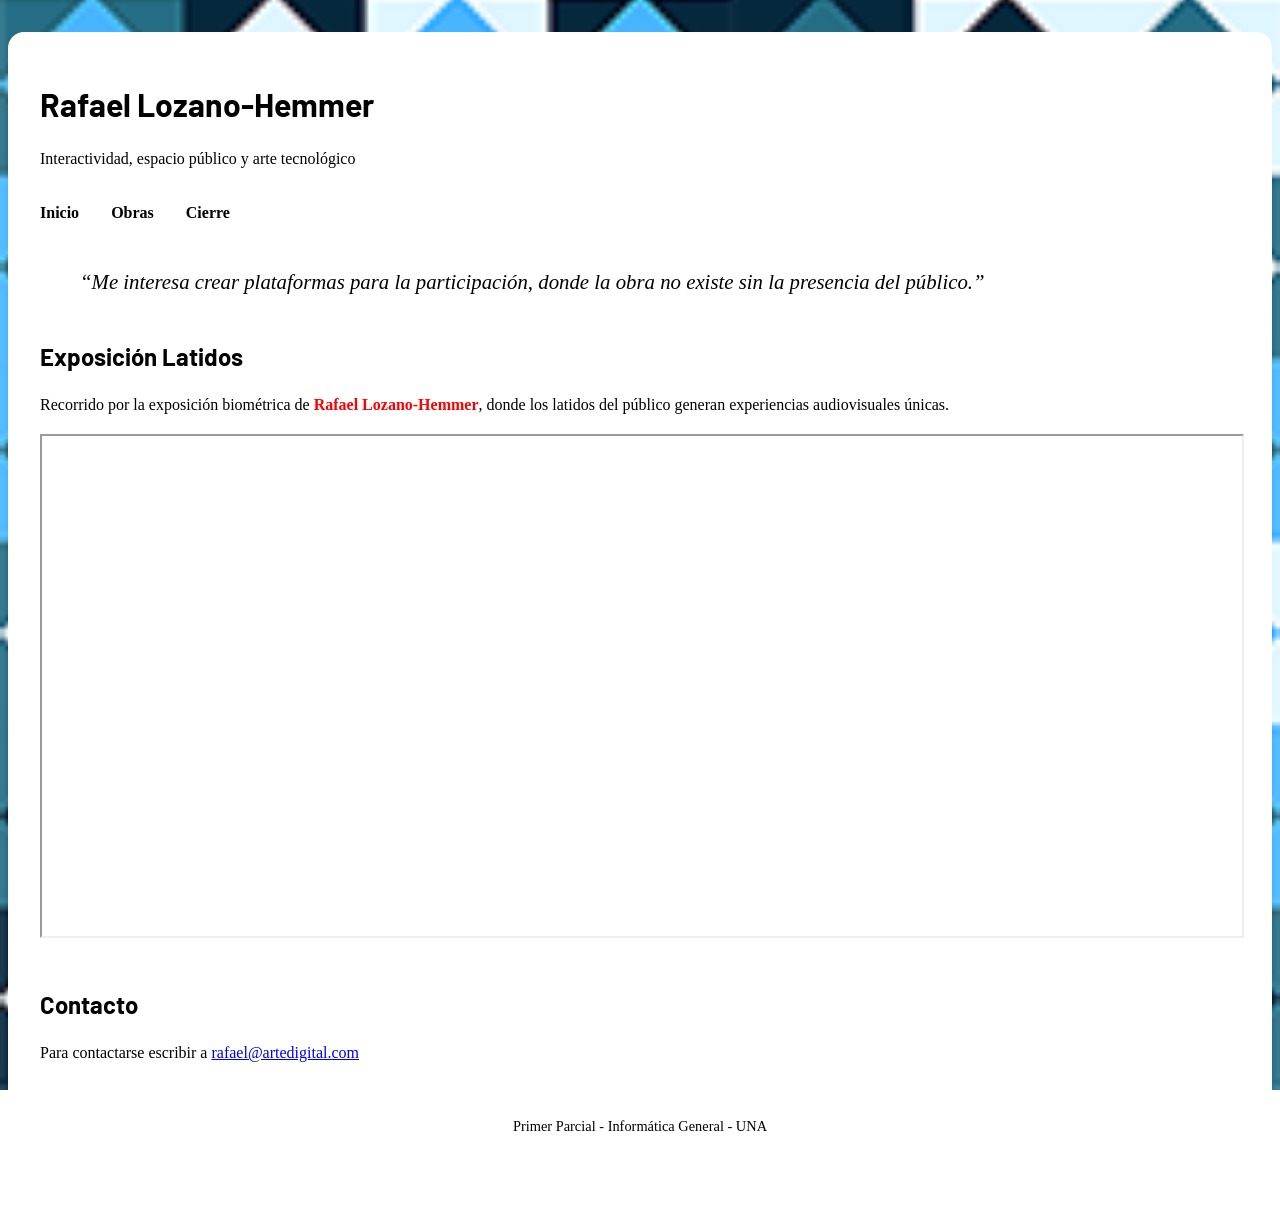
<file: index.html>
<!DOCTYPE html>
<html lang="es">
<head>
  <meta charset="UTF-8">
  <title>Inicio | Rafael Lozano-Hemmer</title>
  <link rel="stylesheet" href="css/style.css">
<link rel="preconnect" href="https://fonts.googleapis.com">
<link rel="preconnect" href="https://fonts.gstatic.com" crossorigin>
<link href="https://fonts.googleapis.com/css2?family=Barlow:ital,wght@0,100;0,200;0,300;0,400;0,500;0,600;0,700;0,800;0,900;1,100;1,200;1,300;1,400;1,500;1,600;1,700;1,800;1,900&display=swap" rel="stylesheet">
</head>
<body>
  <div class="contenedor">  
  <header>
    <h1>Rafael Lozano-Hemmer</h1>
    <p>Interactividad, espacio público y arte tecnológico</p>

    <nav>
     <ul>
      <li><a href="index.html">Inicio</a></li>
      <li><a href="obras.html">Obras</a></li>
      <li><a href="cierre.html">Cierre</a></li>
     </ul>
    </nav>
  </header>
  
  <main>
     <section>
       <blockquote>“Me interesa crear plataformas para la participación, donde la obra no existe sin la presencia del público.”</blockquote>
     </section>
      
    <section>
      <h2>Exposición Latidos</h2>
      <p>Recorrido por la exposición biométrica de <strong>Rafael Lozano-Hemmer</strong>, donde los latidos del público generan experiencias audiovisuales únicas.</p>
  
     <iframe
      width="100%"
      height="500"
      src="https://www.youtube.com/embed/jTzojcaanDs?si=xBi8UF_9gvd8IJlO"
      title="Video de Rafael Lozano-Hemmer"
      allowfullscreen>
     </iframe>
    </section>

     <section>
      <h2>Contacto</h2>
      <p>Para contactarse escribir a <a href="mailto:rafael@artedigital.com">rafael@artedigital.com</a></p>
     </section>
    <nav>
     
     <footer>
        <p>Primer Parcial - Informática General - UNA</p>
     </footer>
  </main>
  </div>
</body>
</html>
</file>
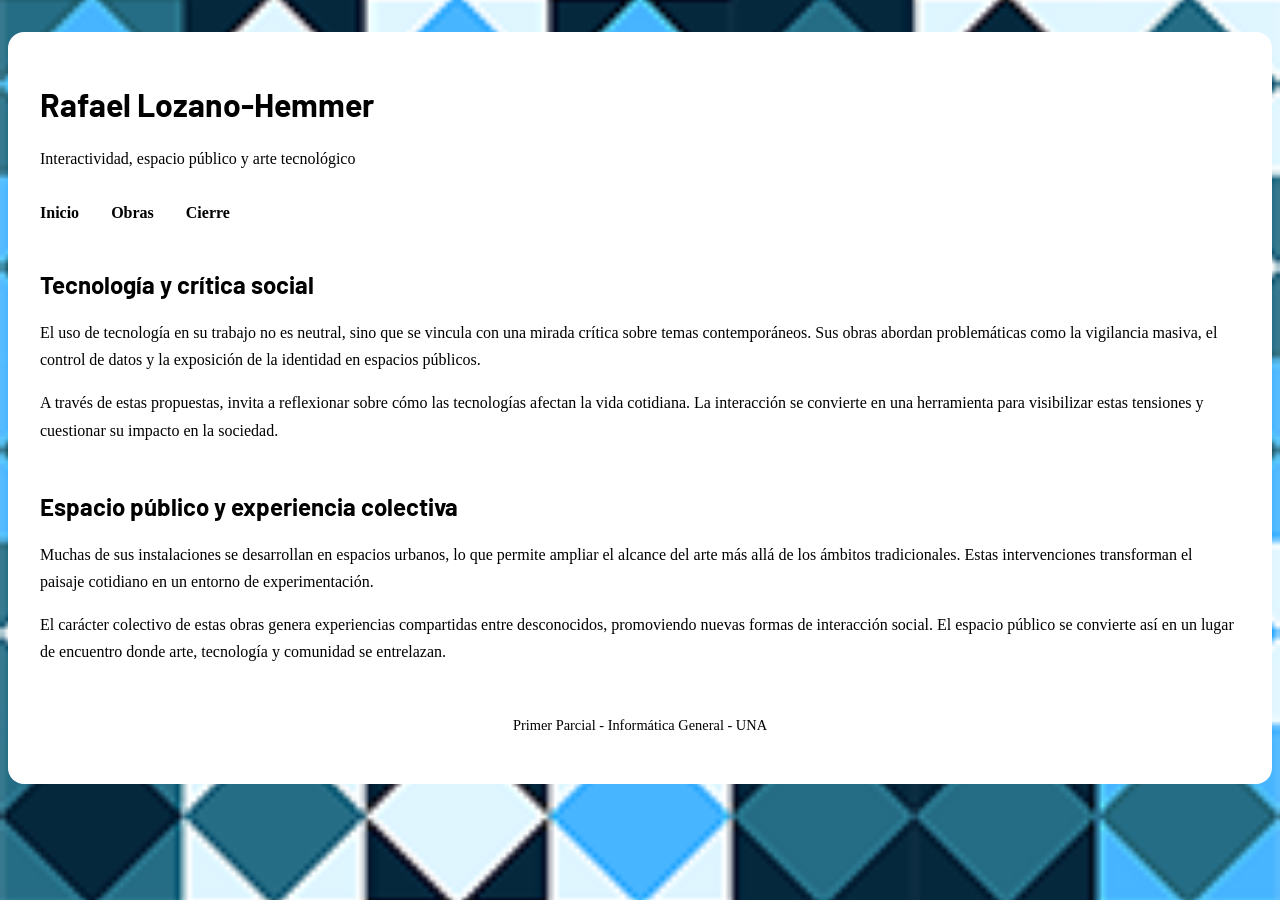
<file: cierre.html>
<!DOCTYPE html>
<html lang="es">
<head>
  <meta charset="UTF-8">
  <title>Cierre | Rafael Lozano-Hemmer</title>
  <link rel="stylesheet" href="css/style.css">
<link rel="preconnect" href="https://fonts.googleapis.com">
<link rel="preconnect" href="https://fonts.gstatic.com" crossorigin>
<link href="https://fonts.googleapis.com/css2?family=Barlow:ital,wght@0,100;0,200;0,300;0,400;0,500;0,600;0,700;0,800;0,900;1,100;1,200;1,300;1,400;1,500;1,600;1,700;1,800;1,900&display=swap" rel="stylesheet">
</head>
<body>
  <div class="contenedor">  
  <header>
    <h1>Rafael Lozano-Hemmer</h1>
    <p>Interactividad, espacio público y arte tecnológico</p>

    <nav>
     <ul>
      <li><a href="index.html">Inicio</a></li>
      <li><a href="obras.html">Obras</a></li>
      <li><a href="cierre.html">Cierre</a></li>
     </ul>
    </nav>
  </header>
  <main>
    <section>
      <h2>Tecnología y crítica social</h2>
      <p>El uso de tecnología en su trabajo no es neutral, sino que se vincula con una mirada crítica sobre temas contemporáneos. Sus obras abordan problemáticas como la vigilancia masiva, el control de datos y la exposición de la identidad en espacios públicos.</p>
      <p>A través de estas propuestas, invita a reflexionar sobre cómo las tecnologías afectan la vida cotidiana. La interacción se convierte en una herramienta para visibilizar estas tensiones y cuestionar su impacto en la sociedad.</p>
    </section>

    <section>
      <h2>Espacio público y experiencia colectiva</h2>
      <p>Muchas de sus instalaciones se desarrollan en espacios urbanos, lo que permite ampliar el alcance del arte más allá de los ámbitos tradicionales. Estas intervenciones transforman el paisaje cotidiano en un entorno de experimentación.</p>
      <p>El carácter colectivo de estas obras genera experiencias compartidas entre desconocidos, promoviendo nuevas formas de interacción social. El espacio público se convierte así en un lugar de encuentro donde arte, tecnología y comunidad se entrelazan.</p>
    </section>
     
     <footer>
        <p>Primer Parcial - Informática General - UNA</p>
     </footer>
  </main>
  </div>
</body>
</html>
</file>
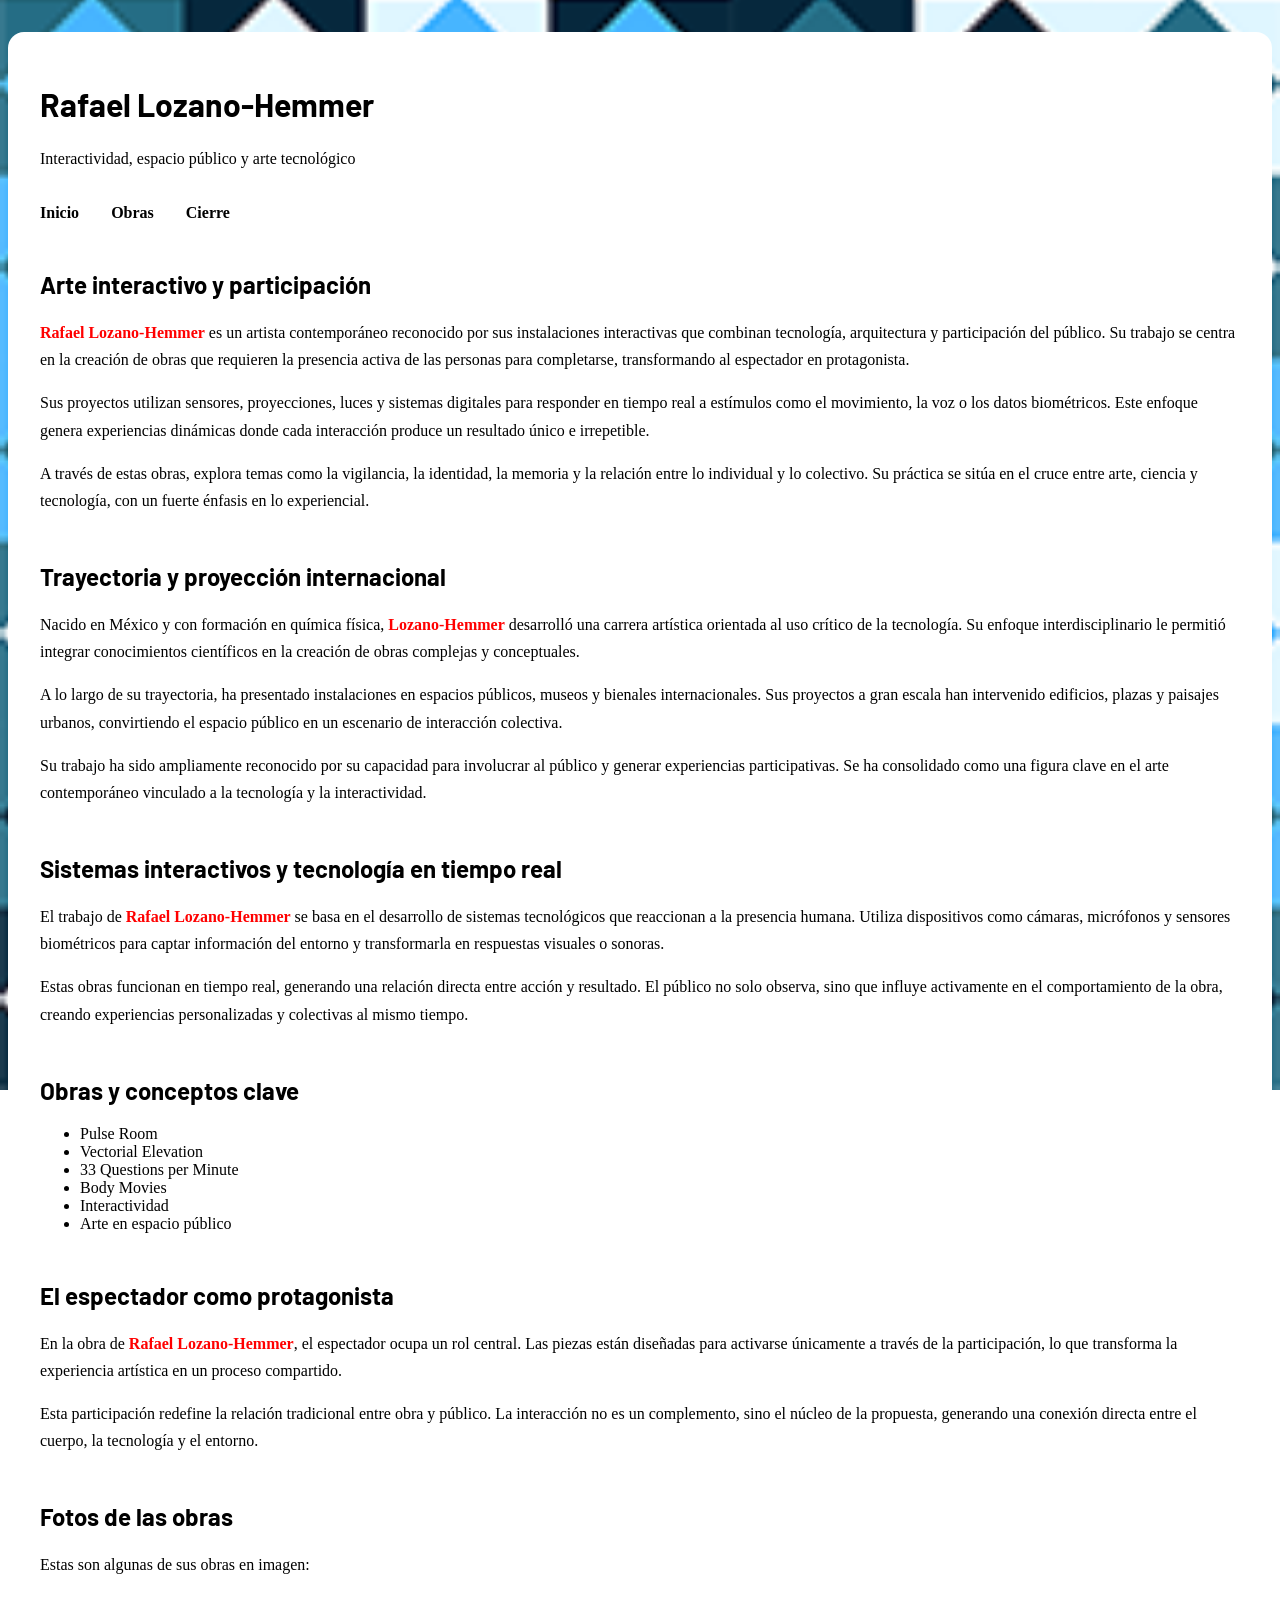
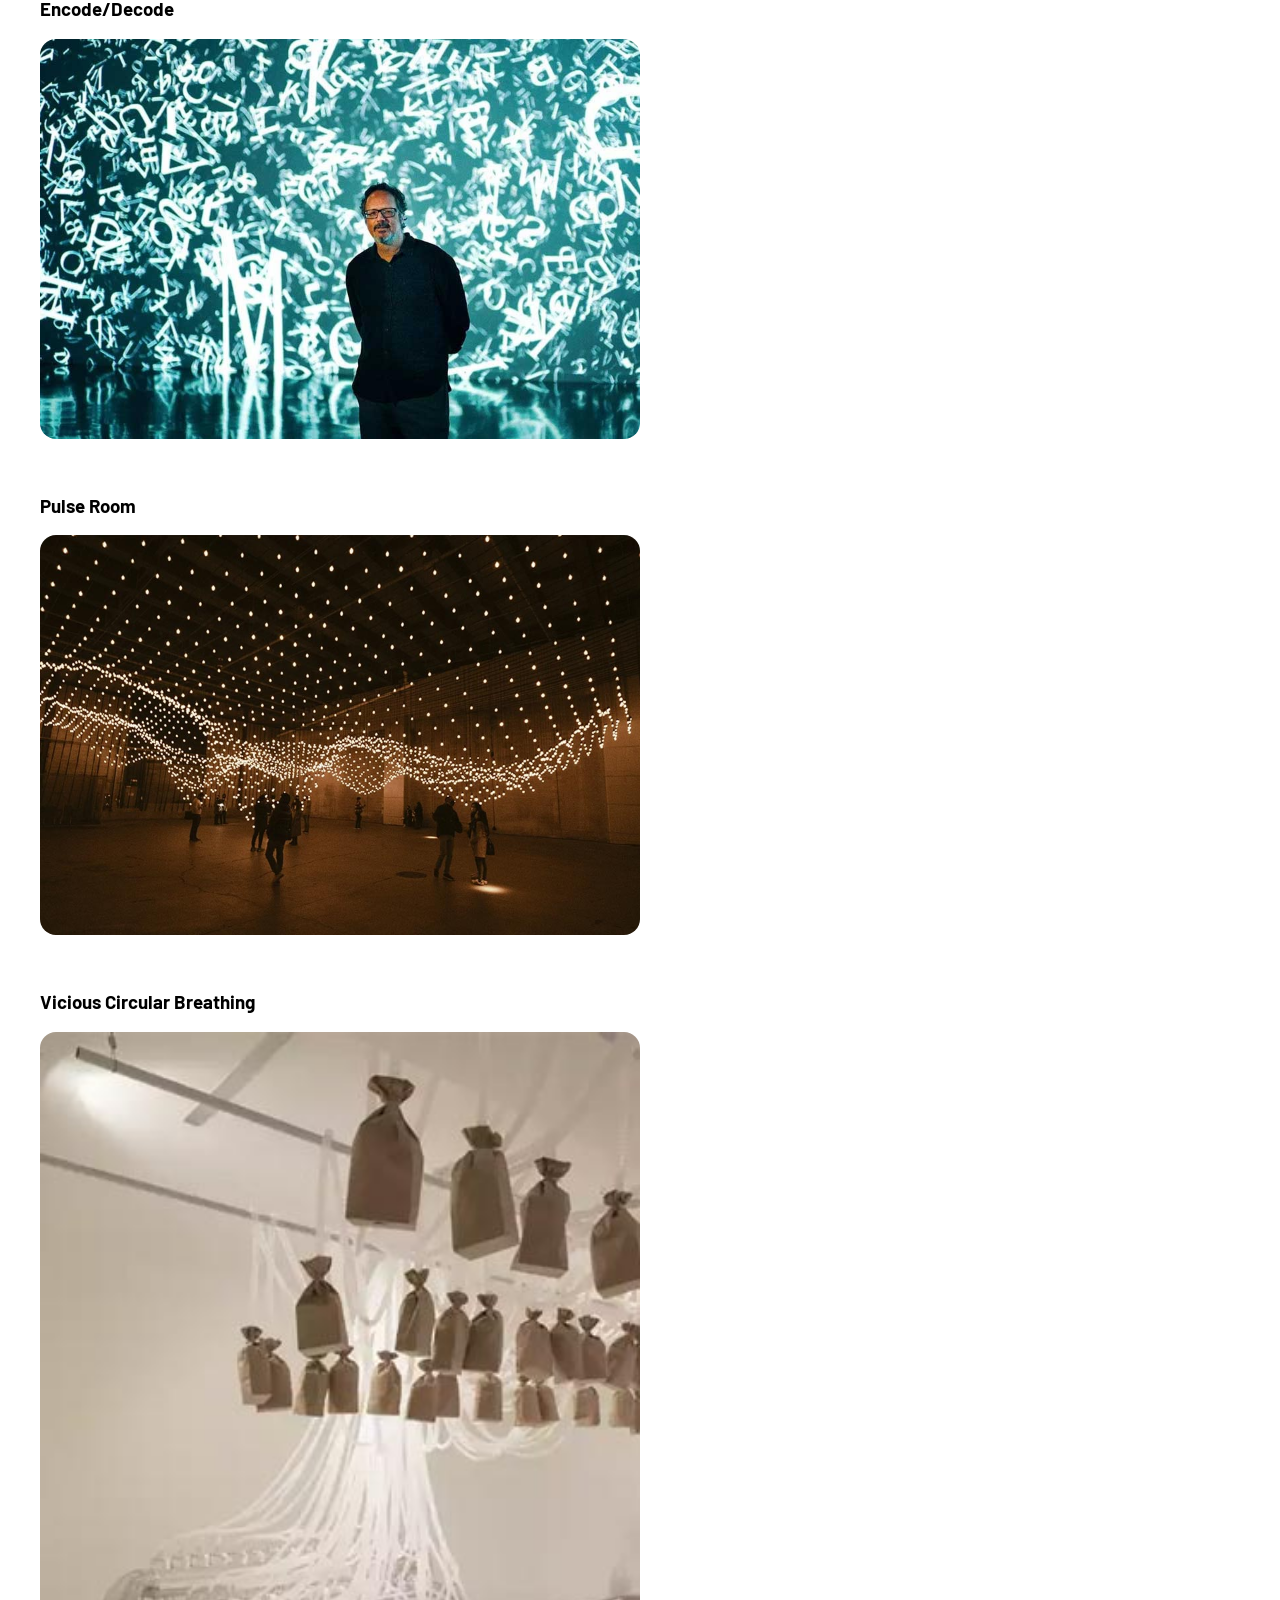
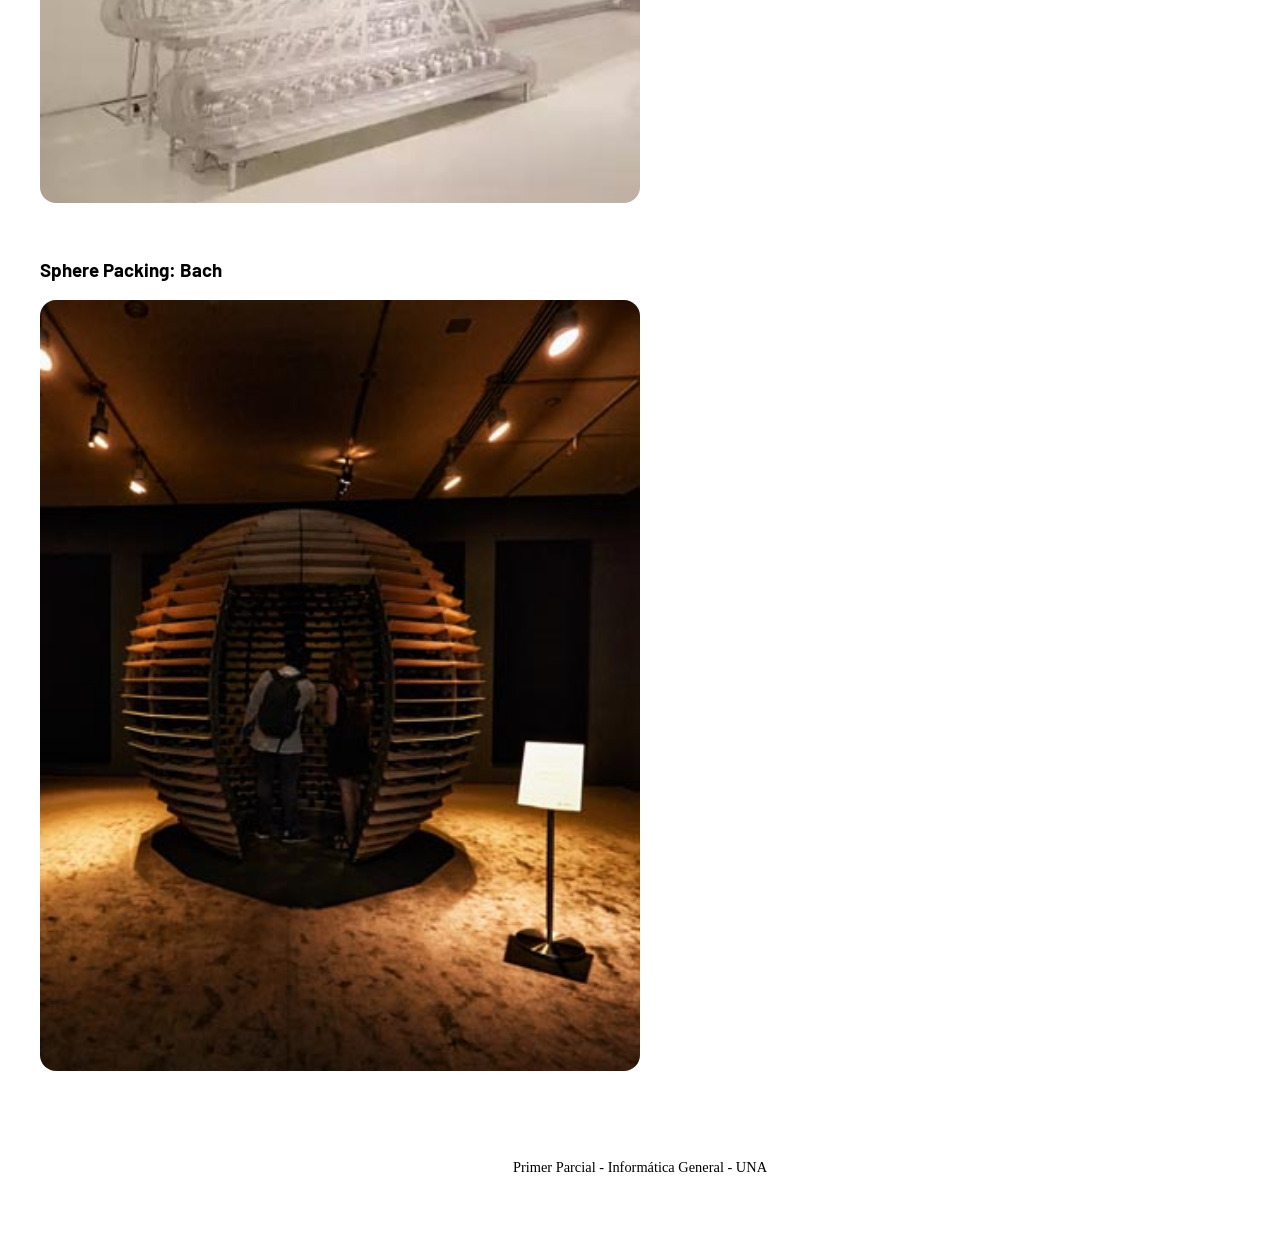
<file: obras.html>
<!DOCTYPE html>
<html lang="es">
<head>
  <meta charset="UTF-8">
  <title>Obras | Rafael Lozano-Hemmer</title>
  <link rel="stylesheet" href="css/style.css">
<link rel="preconnect" href="https://fonts.googleapis.com">
<link rel="preconnect" href="https://fonts.gstatic.com" crossorigin>
<link href="https://fonts.googleapis.com/css2?family=Barlow:ital,wght@0,100;0,200;0,300;0,400;0,500;0,600;0,700;0,800;0,900;1,100;1,200;1,300;1,400;1,500;1,600;1,700;1,800;1,900&display=swap" rel="stylesheet">
</head>
<body>
  <div class="contenedor">  
  <header>
    <h1>Rafael Lozano-Hemmer</h1>
    <p>Interactividad, espacio público y arte tecnológico</p>

    <nav>
    <ul>
      <li><a href="index.html">Inicio</a></li>
      <li><a href="obras.html">Obras</a></li>
      <li><a href="cierre.html">Cierre</a></li>
    </ul>
    </nav>
  </header>

  <main>
    <section>
      <h2>Arte interactivo y participación</h2>
      <p><strong>Rafael Lozano-Hemmer</strong> es un artista contemporáneo reconocido por sus instalaciones interactivas que combinan tecnología, arquitectura y participación del público. Su trabajo se centra en la creación de obras que requieren la presencia activa de las personas para completarse, transformando al espectador en protagonista.</p>
      <p>Sus proyectos utilizan sensores, proyecciones, luces y sistemas digitales para responder en tiempo real a estímulos como el movimiento, la voz o los datos biométricos. Este enfoque genera experiencias dinámicas donde cada interacción produce un resultado único e irrepetible.</p>
      <p>A través de estas obras, explora temas como la vigilancia, la identidad, la memoria y la relación entre lo individual y lo colectivo. Su práctica se sitúa en el cruce entre arte, ciencia y tecnología, con un fuerte énfasis en lo experiencial.</p>
    </section>

    <section>
      <h2>Trayectoria y proyección internacional</h2>
      <p>Nacido en México y con formación en química física, <strong>Lozano-Hemmer</strong> desarrolló una carrera artística orientada al uso crítico de la tecnología. Su enfoque interdisciplinario le permitió integrar conocimientos científicos en la creación de obras complejas y conceptuales.</p>
      <p>A lo largo de su trayectoria, ha presentado instalaciones en espacios públicos, museos y bienales internacionales. Sus proyectos a gran escala han intervenido edificios, plazas y paisajes urbanos, convirtiendo el espacio público en un escenario de interacción colectiva.</p>
      <p>Su trabajo ha sido ampliamente reconocido por su capacidad para involucrar al público y generar experiencias participativas. Se ha consolidado como una figura clave en el arte contemporáneo vinculado a la tecnología y la interactividad.</p>
    </section>

    <section>
      <h2>Sistemas interactivos y tecnología en tiempo real</h2>
      <p>El trabajo de <strong>Rafael Lozano-Hemmer</strong> se basa en el desarrollo de sistemas tecnológicos que reaccionan a la presencia humana. Utiliza dispositivos como cámaras, micrófonos y sensores biométricos para captar información del entorno y transformarla en respuestas visuales o sonoras.</p>
      <p>Estas obras funcionan en tiempo real, generando una relación directa entre acción y resultado. El público no solo observa, sino que influye activamente en el comportamiento de la obra, creando experiencias personalizadas y colectivas al mismo tiempo.</p>
    </section>

    <section>
      <h2>Obras y conceptos clave</h2>
      <ul>
        <li>Pulse Room</li>
        <li>Vectorial Elevation</li>
        <li>33 Questions per Minute</li>
        <li>Body Movies</li>
        <li>Interactividad</li>
        <li>Arte en espacio público</li>
      </ul>
    </section>

    <section>
      <h2>El espectador como protagonista</h2>
      <p>En la obra de <strong>Rafael Lozano-Hemmer</strong>, el espectador ocupa un rol central. Las piezas están diseñadas para activarse únicamente a través de la participación, lo que transforma la experiencia artística en un proceso compartido.</p>
      <p>Esta participación redefine la relación tradicional entre obra y público. La interacción no es un complemento, sino el núcleo de la propuesta, generando una conexión directa entre el cuerpo, la tecnología y el entorno.</p>
    </section>

    <section>
      <h2>Fotos de las obras</h2>
      <p>Estas son algunas de sus obras en imagen:</p>
      <h3>Encode/Decode</h3>
      <img src="lozano-hemmer-1.jpg" alt="Encode/Decode">
      <h3>Pulse Room</h3>
      <img src="lozano-hemmer-2.jpg" alt="Pulse Room">
      <h3>Vicious Circular Breathing</h3>
      <img src="lozano-hemmer-3.jpg" alt="Vicious Circular Breathing">
      <h3>Sphere Packing: Bach</h3>
      <img src="lozano-hemmer-4.jpg" alt="Sphere Packing: Bach">
    </section>
   
     <footer>
        <p>Primer Parcial - Informática General - UNA</p>
     </footer>
  </main>
  </div>
</body>
</html>
</file>
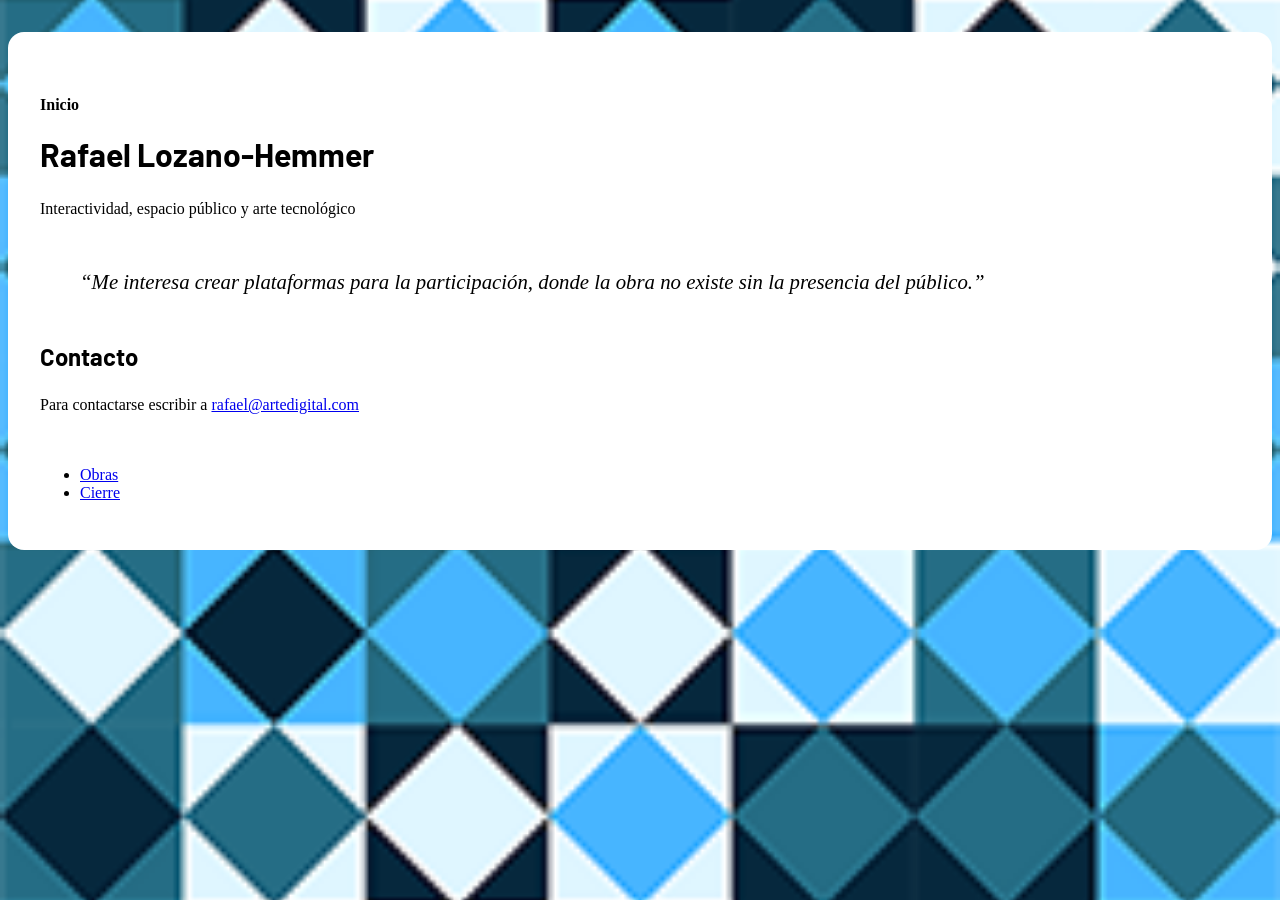
<file: Untitled-1.html>
<!DOCTYPE html>
<html lang="es">
<head>
  <meta charset="UTF-8">
  <title>Rafael Lozano-Hemmer - Arte Interactivo</title>
  <link rel="stylesheet" href="css/style.css">
<link rel="preconnect" href="https://fonts.googleapis.com">
<link rel="preconnect" href="https://fonts.gstatic.com" crossorigin>
<link href="https://fonts.googleapis.com/css2?family=Barlow:ital,wght@0,100;0,200;0,300;0,400;0,500;0,600;0,700;0,800;0,900;1,100;1,200;1,300;1,400;1,500;1,600;1,700;1,800;1,900&display=swap" rel="stylesheet">
</head>
<body>
  <div class="contenedor">  
  <header>
    <nav>
  <ul>
    <li><a href="Untitled-1.html">Inicio</a></li> 
  </ul>
</nav>
    <h1>Rafael Lozano-Hemmer</h1>
    <p>Interactividad, espacio público y arte tecnológico</p>
  </header>
  
  <main>
    <section>
       <blockquote>“Me interesa crear plataformas para la participación, donde la obra no existe sin la presencia del público.”</blockquote>
    </section>

     <section>
      <h2>Contacto</h2>
      <p>Para contactarse escribir a <a href="mailto:rafael@artedigital.com">rafael@artedigital.com</a></p>
    </section>
  <ul>
     <li><a href="Untitled-2.html">Obras</a></li>
     <li><a href="Untitled-3.html">Cierre</a></li>
  </ul>
  </main>
  </div>
</body>
</html>
</file>
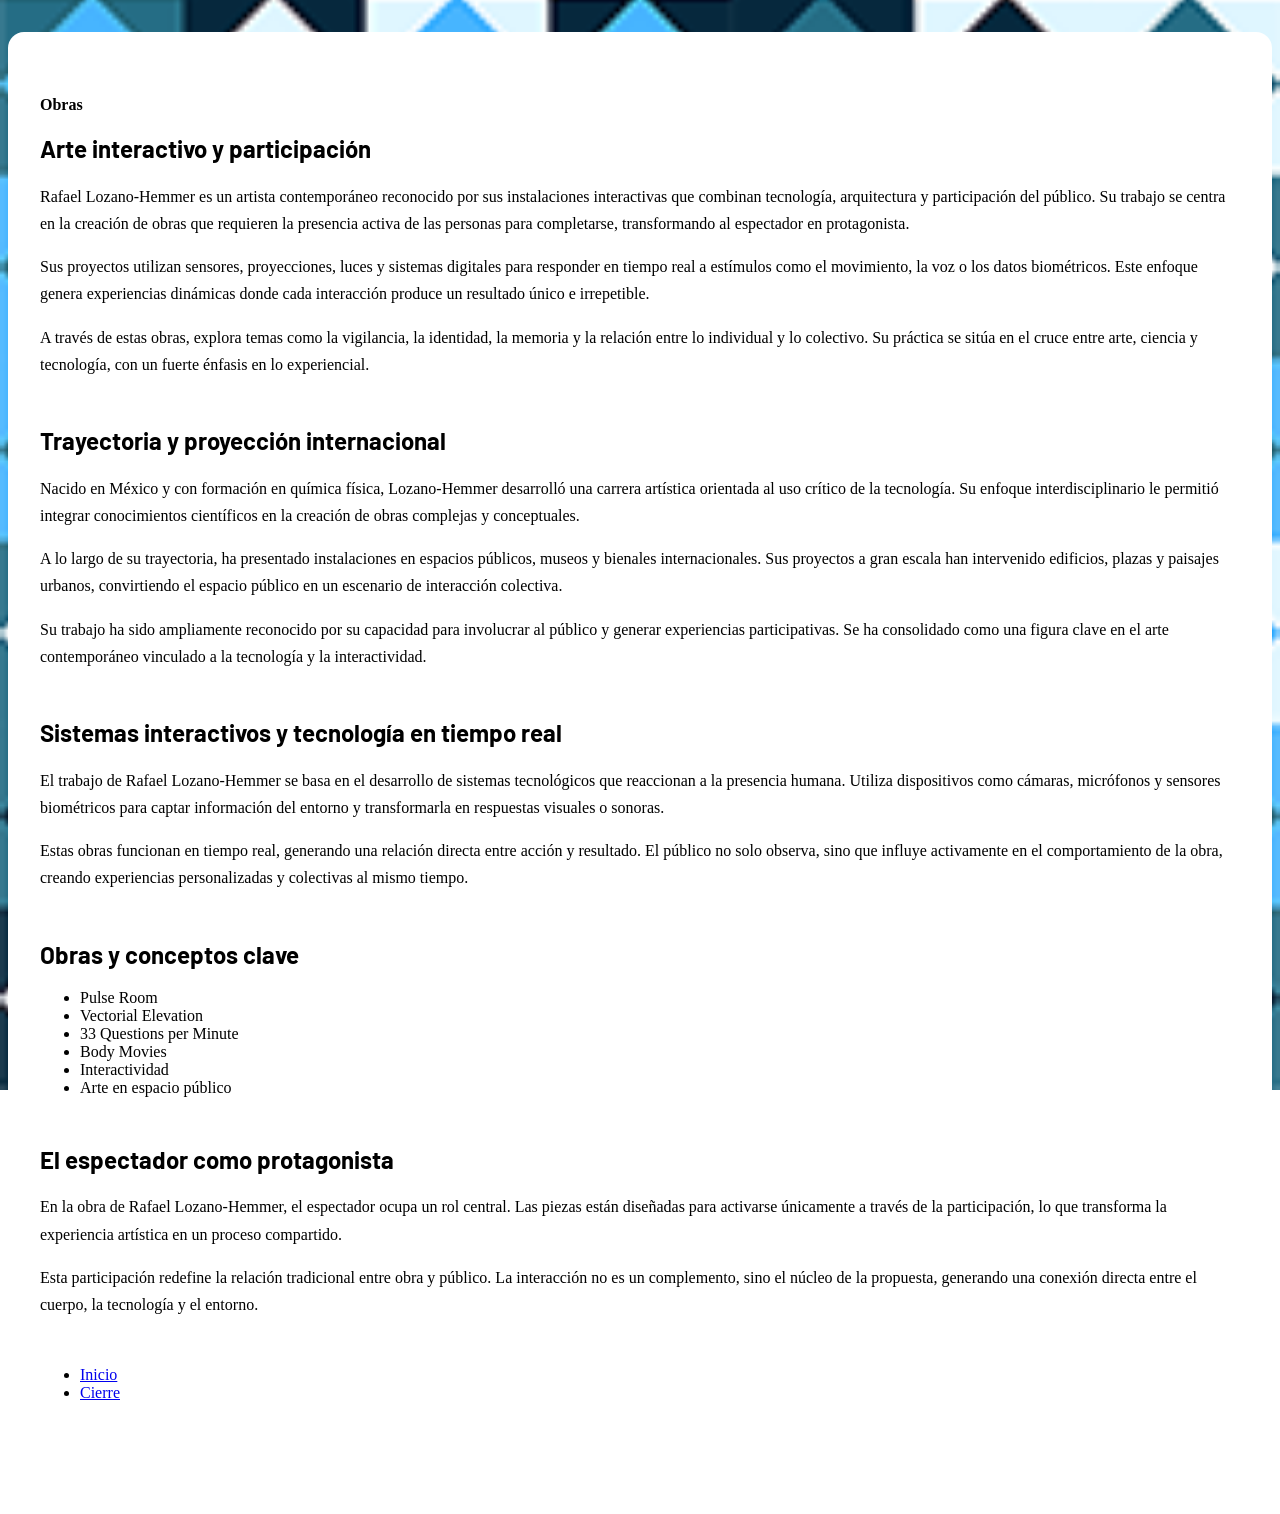
<file: Untitled-2.html>
<!DOCTYPE html>
<html lang="es">
<head>
  <meta charset="UTF-8">
  <title>Rafael Lozano-Hemmer - Arte Interactivo</title>
  <link rel="stylesheet" href="css/style.css">
<link rel="preconnect" href="https://fonts.googleapis.com">
<link rel="preconnect" href="https://fonts.gstatic.com" crossorigin>
<link href="https://fonts.googleapis.com/css2?family=Barlow:ital,wght@0,100;0,200;0,300;0,400;0,500;0,600;0,700;0,800;0,900;1,100;1,200;1,300;1,400;1,500;1,600;1,700;1,800;1,900&display=swap" rel="stylesheet">
</head>
<body>
  <div class="contenedor">  
  <header>
    <nav>
  <ul>
    <li><a href="Untitled-2.html">Obras</a></li>
  </ul>
</nav>
    <section>
      <h2>Arte interactivo y participación</h2>
      <p>Rafael Lozano-Hemmer es un artista contemporáneo reconocido por sus instalaciones interactivas que combinan tecnología, arquitectura y participación del público. Su trabajo se centra en la creación de obras que requieren la presencia activa de las personas para completarse, transformando al espectador en protagonista.</p>
      <p>Sus proyectos utilizan sensores, proyecciones, luces y sistemas digitales para responder en tiempo real a estímulos como el movimiento, la voz o los datos biométricos. Este enfoque genera experiencias dinámicas donde cada interacción produce un resultado único e irrepetible.</p>
      <p>A través de estas obras, explora temas como la vigilancia, la identidad, la memoria y la relación entre lo individual y lo colectivo. Su práctica se sitúa en el cruce entre arte, ciencia y tecnología, con un fuerte énfasis en lo experiencial.</p>
    </section>

    <section>
      <h2>Trayectoria y proyección internacional</h2>
      <p>Nacido en México y con formación en química física, Lozano-Hemmer desarrolló una carrera artística orientada al uso crítico de la tecnología. Su enfoque interdisciplinario le permitió integrar conocimientos científicos en la creación de obras complejas y conceptuales.</p>
      <p>A lo largo de su trayectoria, ha presentado instalaciones en espacios públicos, museos y bienales internacionales. Sus proyectos a gran escala han intervenido edificios, plazas y paisajes urbanos, convirtiendo el espacio público en un escenario de interacción colectiva.</p>
      <p>Su trabajo ha sido ampliamente reconocido por su capacidad para involucrar al público y generar experiencias participativas. Se ha consolidado como una figura clave en el arte contemporáneo vinculado a la tecnología y la interactividad.</p>
    </section>

    <section>
      <h2>Sistemas interactivos y tecnología en tiempo real</h2>
      <p>El trabajo de Rafael Lozano-Hemmer se basa en el desarrollo de sistemas tecnológicos que reaccionan a la presencia humana. Utiliza dispositivos como cámaras, micrófonos y sensores biométricos para captar información del entorno y transformarla en respuestas visuales o sonoras.</p>
      <p>Estas obras funcionan en tiempo real, generando una relación directa entre acción y resultado. El público no solo observa, sino que influye activamente en el comportamiento de la obra, creando experiencias personalizadas y colectivas al mismo tiempo.</p>
    </section>

    <section>
      <h2>Obras y conceptos clave</h2>
      <ul>
        <li>Pulse Room</li>
        <li>Vectorial Elevation</li>
        <li>33 Questions per Minute</li>
        <li>Body Movies</li>
        <li>Interactividad</li>
        <li>Arte en espacio público</li>
      </ul>
    </section>

    <section>
      <h2>El espectador como protagonista</h2>
      <p>En la obra de Rafael Lozano-Hemmer, el espectador ocupa un rol central. Las piezas están diseñadas para activarse únicamente a través de la participación, lo que transforma la experiencia artística en un proceso compartido.</p>
      <p>Esta participación redefine la relación tradicional entre obra y público. La interacción no es un complemento, sino el núcleo de la propuesta, generando una conexión directa entre el cuerpo, la tecnología y el entorno.</p>
    </section>

   <ul>
    <li><a href="Untitled-1.html">Inicio</a></li>
    <li><a href="Untitled-3.html">Cierre</a></li>
  </ul>
  </main>
  </div>
</body>
</html>
</file>
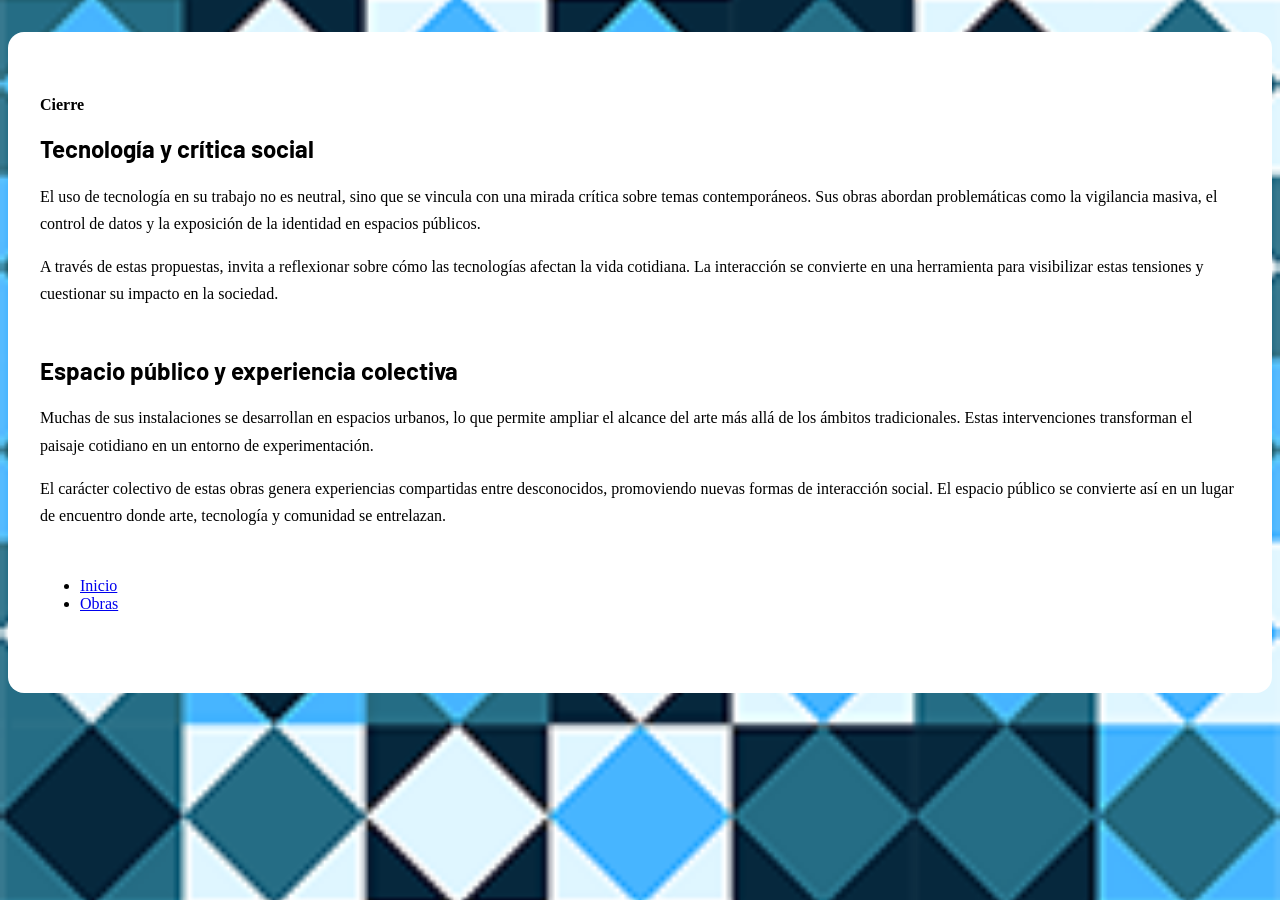
<file: Untitled-3.html>
<!DOCTYPE html>
<html lang="es">
<head>
  <meta charset="UTF-8">
  <title>Rafael Lozano-Hemmer - Arte Interactivo</title>
  <link rel="stylesheet" href="css/style.css">
<link rel="preconnect" href="https://fonts.googleapis.com">
<link rel="preconnect" href="https://fonts.gstatic.com" crossorigin>
<link href="https://fonts.googleapis.com/css2?family=Barlow:ital,wght@0,100;0,200;0,300;0,400;0,500;0,600;0,700;0,800;0,900;1,100;1,200;1,300;1,400;1,500;1,600;1,700;1,800;1,900&display=swap" rel="stylesheet">
</head>
<body>
  <div class="contenedor">  
  <header>
    <nav>
  <ul>
    <li><a href="Untitled-3.html">Cierre</a></li>
  </ul>
</nav>
  
    <section>
      <h2>Tecnología y crítica social</h2>
      <p>El uso de tecnología en su trabajo no es neutral, sino que se vincula con una mirada crítica sobre temas contemporáneos. Sus obras abordan problemáticas como la vigilancia masiva, el control de datos y la exposición de la identidad en espacios públicos.</p>
      <p>A través de estas propuestas, invita a reflexionar sobre cómo las tecnologías afectan la vida cotidiana. La interacción se convierte en una herramienta para visibilizar estas tensiones y cuestionar su impacto en la sociedad.</p>
    </section>

    <section>
      <h2>Espacio público y experiencia colectiva</h2>
      <p>Muchas de sus instalaciones se desarrollan en espacios urbanos, lo que permite ampliar el alcance del arte más allá de los ámbitos tradicionales. Estas intervenciones transforman el paisaje cotidiano en un entorno de experimentación.</p>
      <p>El carácter colectivo de estas obras genera experiencias compartidas entre desconocidos, promoviendo nuevas formas de interacción social. El espacio público se convierte así en un lugar de encuentro donde arte, tecnología y comunidad se entrelazan.</p>
    </section>

     <ul>
    <li><a href="Untitled-1.html">Inicio</a></li>
    <li><a href="Untitled-2.html">Obras</a></li>
     </ul>
  </main>
  </div>
</body>
</html>
</file>
<file: css/style.css>
body {
    margin: 0;
    background-image: url(../fondo.png);
    background-position: center;
    background-repeat: no-repeat;
    background-size: cover;
    background-attachment: fixed;
}
 p strong{color: red;}

.contenedor {
    background-color: white;
    max-width: 1200px;
    margin: 2rem auto;
    padding: 2rem;
    border-radius: 1rem;
}

h1, h2, h3 {
    font-family: "Barlow", sans-serif;
}

p {
    line-height: 1.7;
}

nav ul {
    display: flex;
    gap: 2rem;
    list-style: none;
    padding: 0;
}

nav a {
    text-decoration: none;
    color: black;
    font-weight: bold;
}

nav a:hover {
    color: red;
}

img {
    width: 100%;
    max-width: 600px;
    border-radius: 1rem;
    margin-bottom: 2rem;
}

section {
    margin-bottom: 3rem;
}

footer {
    margin-top: 3rem;
    text-align: center;
    font-size: 0.9rem;
}

header {
    margin-bottom: 3rem;
}

nav {
    margin-top: 2rem;
}

blockquote {
    font-style: italic;
    font-size: 1.3rem;
    margin-top: 3rem;
}
</file>
